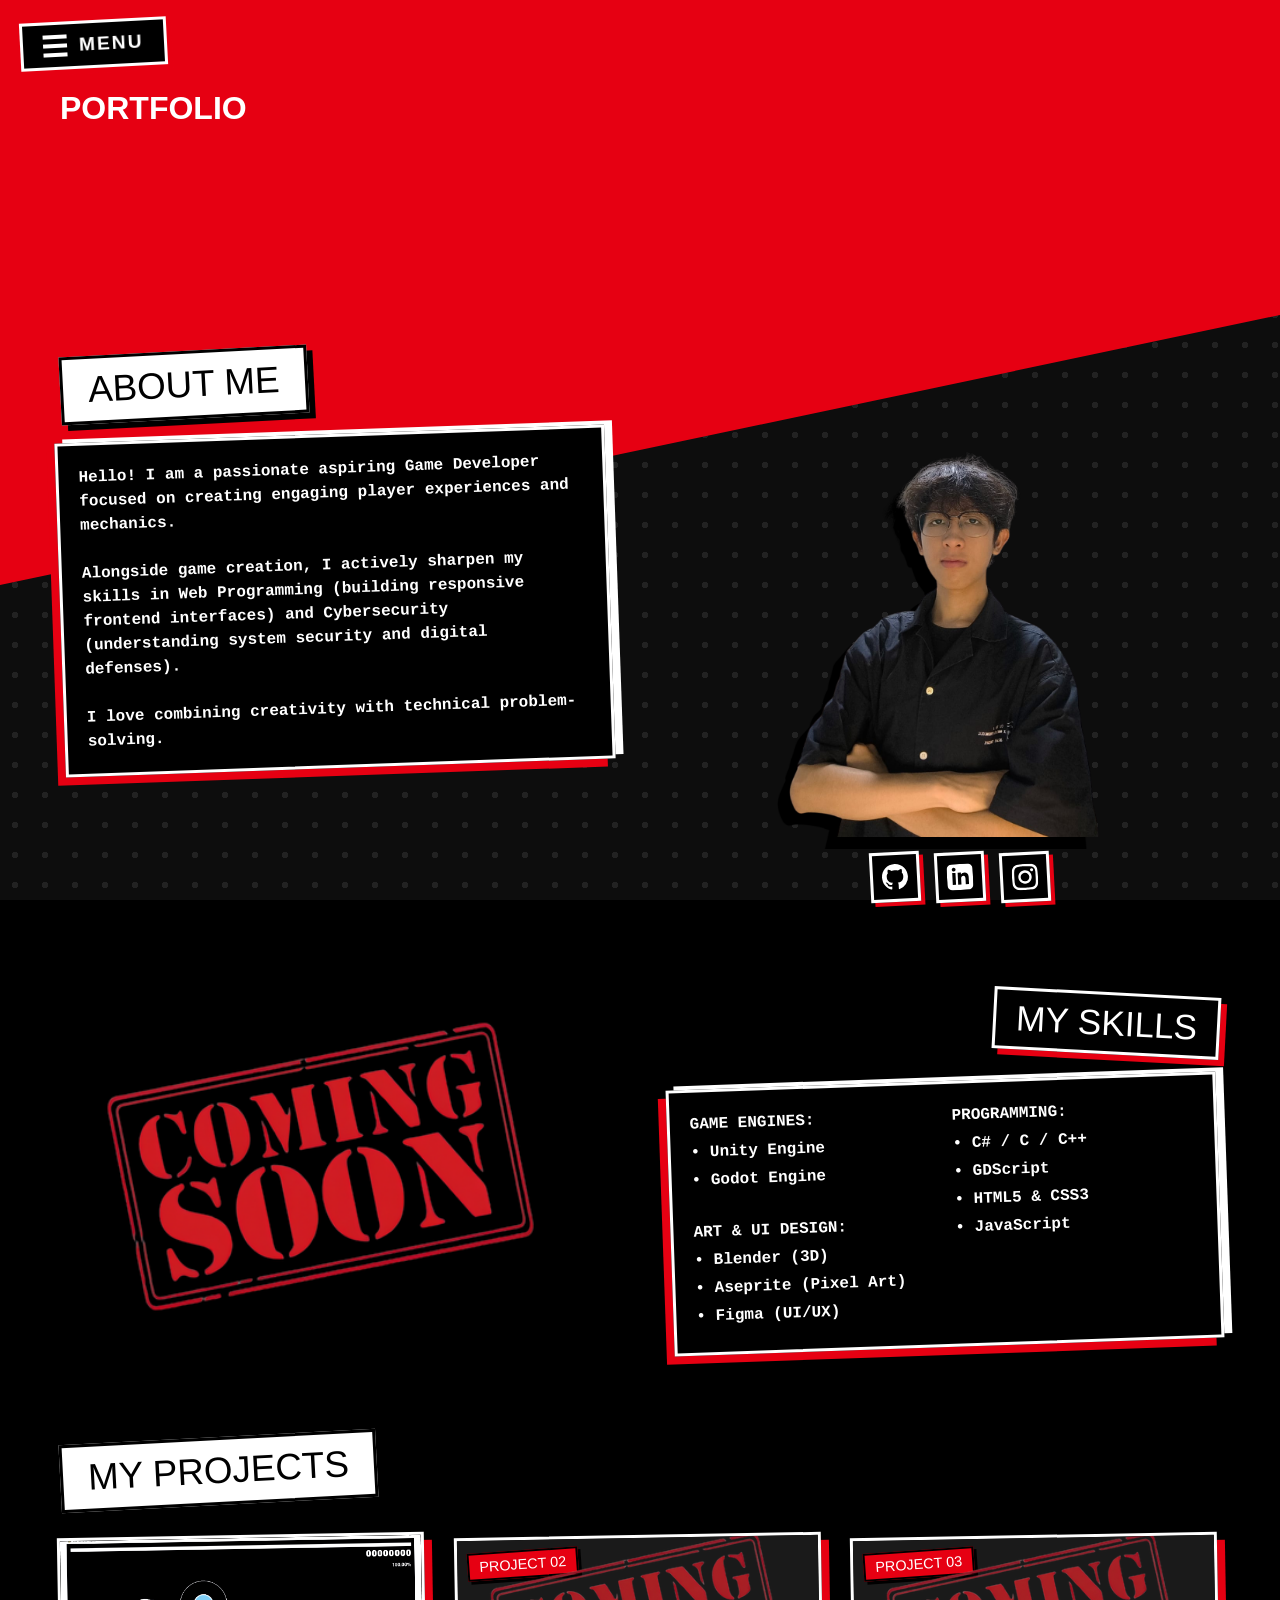
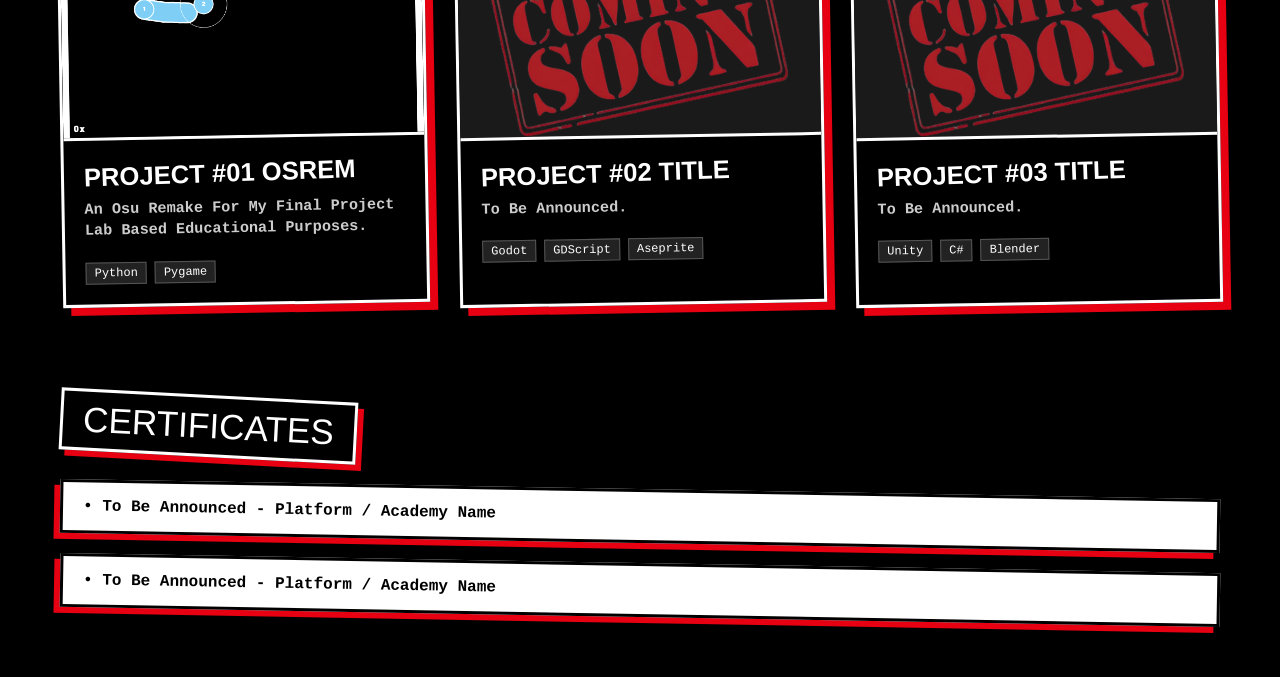
<file: Index.html>
<!DOCTYPE html>
<html lang="id">
<head>
  <meta charset="UTF-8">
  <meta name="viewport" content="width=device-width, initial-scale=1.0">
  <title>Portofolio - Persona 5 Style Interactive</title>
  <link rel="stylesheet" href="style.css">
</head>
<body>

  <div class="bg-split"></div>
  <div class="bg-bottom"></div>

  <div class="top-menu-btn" id="menuToggle">
    <div class="hamburger-icon">
      <span></span>
      <span></span>
      <span></span>
    </div>
    <span class="menu-text">MENU</span>
  </div>

  <div class="menu-overlay" id="menuOverlay"></div>

  <div class="side-menu" id="sideMenu">
    <button class="close-btn" id="closeMenu">X CLOSE</button>
    <h2 class="menu-title">NAVIGASI</h2>
    <ul class="menu-list">
      <li class="menu-item"><a href="#about">01. ABOUT ME</a></li>
      <li class="menu-item"><a href="#skills">02. MY SKILLS</a></li>
      <li class="menu-item"><a href="#projects">03. MY PROJECTS</a></li>
      <li class="menu-item"><a href="#certificates">04. CERTIFICATES</a></li>
    </ul>
  </div>

  <div class="portfolio-container">
    
    <h1 class="header-title">PORTFOLIO</h1>

    <section id="about" class="section-about">
      <div class="box-left-top">
        <div class="title-box">ABOUT ME</div>
        <div class="description-box">
          <p>Hello! I am a passionate aspiring Game Developer focused on creating engaging player experiences and mechanics.</p>
          <br>
          <p>Alongside game creation, I actively sharpen my skills in Web Programming (building responsive frontend interfaces) and Cybersecurity (understanding system security and digital defenses).</p>
          <br>
          <p>I love combining creativity with technical problem-solving.</p>
        </div>
      </div>
      
      <div class="person-image-container">
        <img src="Image/Foto Profil.png" alt="Foto Profil" class="person-img profile-img">
        
        <div class="social-links">
          <a href="#" target="_blank" class="social-btn" title="GitHub">
            <svg viewBox="0 0 24 24"><path d="M12 0C5.37 0 0 5.37 0 12c0 5.31 3.435 9.795 8.205 11.385.6.105.825-.255.825-.57 0-.285-.015-1.23-.015-2.235-3.015.555-3.795-.735-4.035-1.41-.135-.345-.72-1.41-1.23-1.695-.42-.225-1.02-.78-.015-.795.945-.015 1.62.87 1.845 1.23 1.08 1.815 2.805 1.305 3.495.99.105-.78.42-1.305.765-1.605-2.67-.3-5.46-1.335-5.46-5.925 0-1.305.465-2.385 1.23-3.225-.12-.3-.54-1.53.12-3.18 0 0 1.005-.315 3.3 1.23.96-.27 1.98-.405 3-.405s2.04.135 3 .405c2.295-1.56 3.3-1.23 3.3-1.23.66 1.65.24 2.88.12 3.18.765.84 1.23 1.905 1.23 3.225 0 4.605-2.805 5.625-5.475 5.925.435.375.81 1.095.81 2.22 0 1.605-.015 2.895-.015 3.3 0 .315.225.69.825.57A12.02 12.02 0 0024 12c0-6.63-5.37-12-12-12z"/></svg>
          </a>
          <a href="#" target="_blank" class="social-btn" title="LinkedIn">
            <svg viewBox="0 0 24 24"><path d="M19 0h-14c-2.761 0-5 2.239-5 5v14c0 2.761 2.239 5 5 5h14c2.762 0 5-2.239 5-5v-14c0-2.761-2.238-5-5-5zm-11 19h-3v-11h3v11zm-1.5-12.268c-.966 0-1.75-.79-1.75-1.764s.784-1.764 1.75-1.764 1.75.79 1.75 1.764-.783 1.764-1.75 1.764zm13.5 12.268h-3v-5.604c0-3.368-4-3.113-4 0v5.604h-3v-11h3v1.765c1.396-2.586 7-2.777 7 2.476v6.759z"/></svg>
          </a>
          <a href="#" target="_blank" class="social-btn" title="Instagram">
            <svg viewBox="0 0 24 24"><path d="M12 2.163c3.204 0 3.584.012 4.85.07 3.252.148 4.771 1.691 4.919 4.919.058 1.265.069 1.645.069 4.849 0 3.205-.012 3.584-.069 4.849-.149 3.225-1.664 4.771-4.919 4.919-1.266.058-1.644.07-4.85.07-3.204 0-3.584-.012-4.849-.07-3.26-.149-4.771-1.699-4.919-4.92-.058-1.265-.07-1.644-.07-4.849 0-3.204.013-3.583.07-4.849.149-3.227 1.664-4.771 4.919-4.919 1.266-.057 1.645-.069 4.849-.069zm0-2.163c-3.259 0-3.667.014-4.947.072-4.358.2-6.78 2.618-6.98 6.98-.059 1.281-.073 1.689-.073 4.948 0 3.259.014 3.668.072 4.948.2 4.358 2.618 6.78 6.98 6.98 1.281.058 1.689.072 4.948.072 3.259 0 3.668-.014 4.948-.072 4.354-.2 6.782-2.618 6.979-6.98.059-1.28.073-1.689.073-4.948 0-3.259-.014-3.667-.072-4.947-.196-4.354-2.617-6.78-6.979-6.98-1.281-.059-1.69-.073-4.949-.073zm0 5.838c-3.403 0-6.162 2.759-6.162 6.162s2.759 6.163 6.162 6.163 6.162-2.759 6.162-6.163c0-3.403-2.759-6.162-6.162-6.162zm0 10.162c-2.209 0-4-1.79-4-4 0-2.209 1.791-4 4-4s4 1.791 4 4c0 2.21-1.791 4-4 4zm6.406-11.845c-.796 0-1.441.645-1.441 1.44s.645 1.44 1.441 1.44c.795 0 1.439-.645 1.439-1.44s-.644-1.44-1.439-1.44z"/></svg>
          </a>
        </div>
      </div>
    </section>

    <section id="skills" class="section-skills">
      <div class="person-image-container">
        <img src="Image/Coming Soon.png" alt="Skill Visual" class="person-img">
      </div>
      <div class="box-left-top">
        <div class="title-box-red">MY SKILLS</div>
        <div class="description-box skills-grid">
          <div class="skill-col">
            <p><b>GAME ENGINES:</b></p>
            <p>• Unity Engine</p>
            <p>• Godot Engine</p>
            <br>
            <p><b>ART & UI DESIGN:</b></p>
            <p>• Blender (3D)</p>
            <p>• Aseprite (Pixel Art)</p>
            <p>• Figma (UI/UX)</p>
          </div>
          
          <div class="skill-col">
            <p><b>PROGRAMMING:</b></p>
            <p>• C# / C / C++</p>
            <p>• GDScript</p>
            <p>• HTML5 & CSS3</p>
            <p>• JavaScript</p>
          </div>
        </div>
      </div>
    </section>

    <section id="projects" class="section-projects">
      <div class="title-box">MY PROJECTS</div>
      
      <div class="projects-grid">
        <div class="project-card">
          <div class="project-img-wrapper">
            <span class="project-badge">PROJECT 01</span>
            <img src="Image/Osu Remake.png" alt="Project 1" class="project-img">
          </div>
          <div class="project-content">
            <h3>PROJECT #01 Osrem</h3>
            <p>An Osu Remake For My Final Project Lab Based Educational Purposes.</p>
            <div class="project-tags">
              <span class="tag">Python</span>
              <span class="tag">Pygame</span>
            </div>
          </div>
        </div>

        <div class="project-card">
          <div class="project-img-wrapper">
            <span class="project-badge">PROJECT 02</span>
            <img src="Image/Coming Soon.png" alt="Project 2" class="project-img">
          </div>
          <div class="project-content">
            <h3>PROJECT #02 TITLE</h3>
            <p>To Be Announced.</p>
            <div class="project-tags">
              <span class="tag">Godot</span>
              <span class="tag">GDScript</span>
              <span class="tag">Aseprite</span>
            </div>
          </div>
        </div>

        <div class="project-card">
          <div class="project-img-wrapper">
            <span class="project-badge">PROJECT 03</span>
            <img src="Image/Coming Soon.png" alt="Project 3" class="project-img">
          </div>
          <div class="project-content">
            <h3>PROJECT #03 TITLE</h3>
            <p>To Be Announced.</p>
            <div class="project-tags">
              <span class="tag">Unity</span>
              <span class="tag">C#</span>
              <span class="tag">Blender</span>
            </div>
          </div>
        </div>
      </div>
    </section>

    <section id="certificates" class="section-certificates">
      <div class="title-box-red" style="align-self: flex-start;">CERTIFICATES</div>
      <div class="cert-item">
        <p><b>• To Be Announced</b> - Platform / Academy Name</p>
      </div>
      <div class="cert-item">
        <p><b>• To Be Announced</b> - Platform / Academy Name</p>
      </div>
    </section>

  </div>

  <script src="script.js"></script>
</body>
</html>
</file>
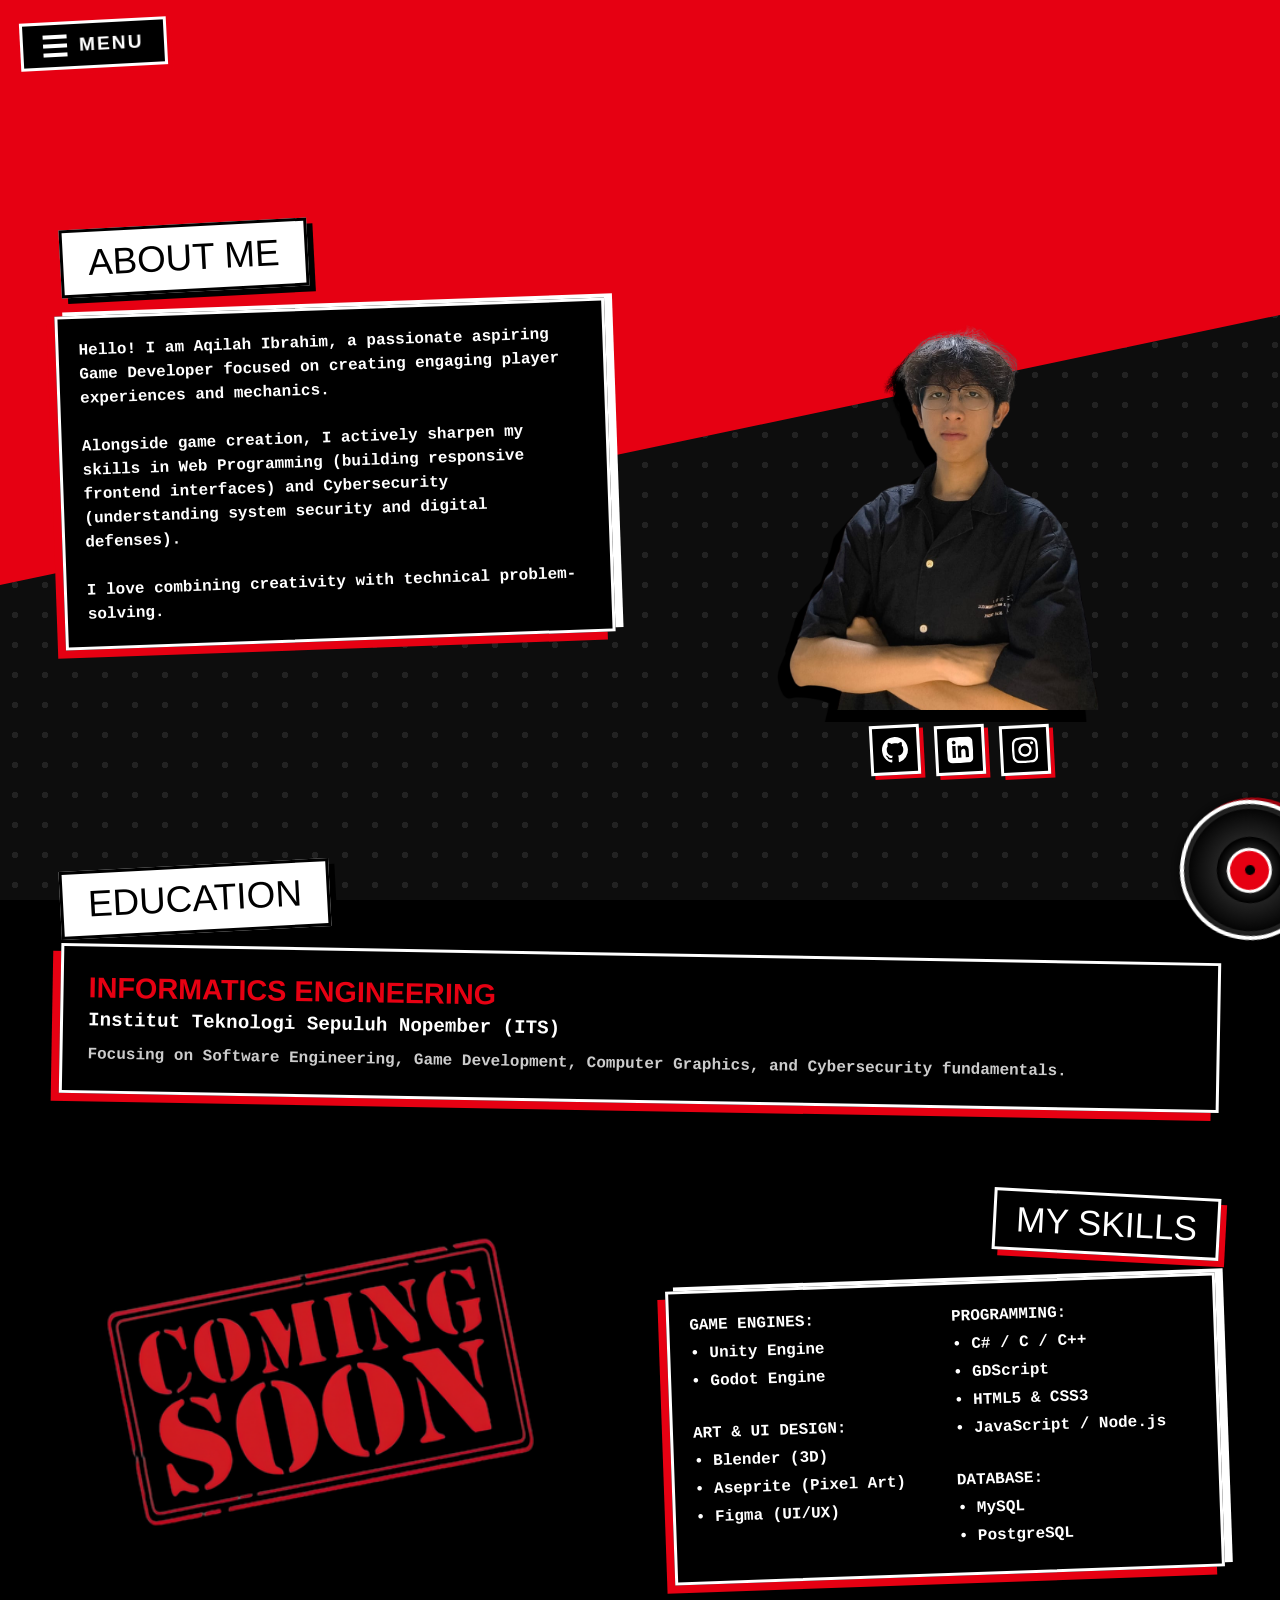
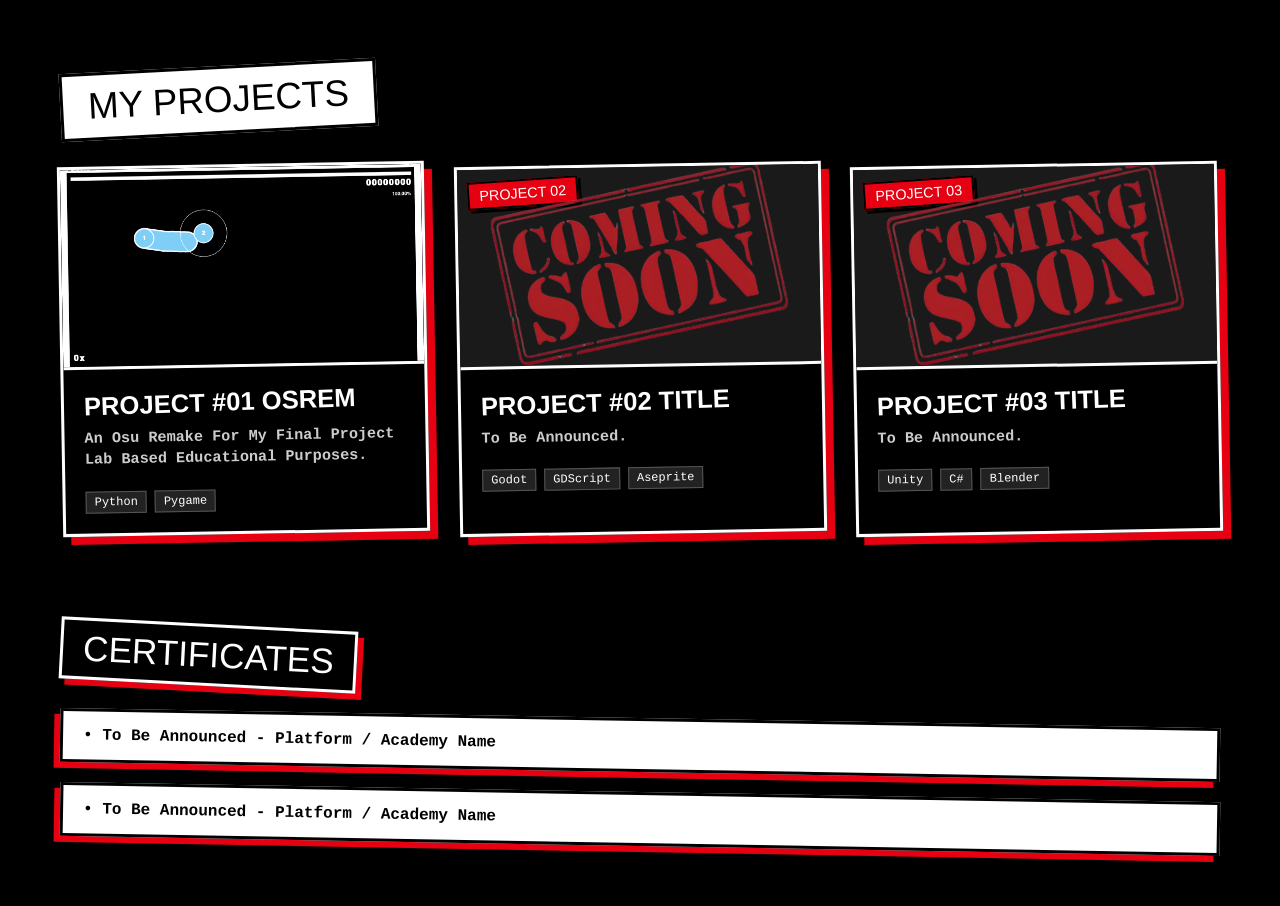
<file: index.html>
<!DOCTYPE html>
<html lang="id">
<head>
  <meta charset="UTF-8">
  <meta name="viewport" content="width=device-width, initial-scale=1.0">
  <title>Persona 5 Style Inspired</title>
  <link rel="stylesheet" href="style.css">
</head>
<body>

  <div class="bg-split"></div>
  <div class="bg-bottom"></div>

  <div class="top-menu-btn" id="menuToggle">
    <div class="hamburger-icon">
      <span></span>
      <span></span>
      <span></span>
    </div>
    <span class="menu-text">MENU</span>
  </div>

  <div class="menu-overlay" id="menuOverlay"></div>

  <div class="side-menu" id="sideMenu">
    <button class="close-btn" id="closeMenu">X CLOSE</button>
    <h2 class="menu-title">NAVIGASI</h2>
    <ul class="menu-list">
      <li class="menu-item"><a href="#about">01. ABOUT ME</a></li>
      <li class="menu-item"><a href="#education">02. EDUCATION</a></li>
      <li class="menu-item"><a href="#skills">03. MY SKILLS</a></li>
      <li class="menu-item"><a href="#projects">04. MY PROJECTS</a></li>
      <li class="menu-item"><a href="#certificates">05. CERTIFICATES</a></li>
    </ul>
  </div>

  <div class="portfolio-container">

    <section id="about" class="section-about">
      <div class="box-left-top">
        <div class="title-box">ABOUT ME</div>
        <div class="description-box">
          <p>Hello! I am <b>Aqilah Ibrahim</b>, a passionate aspiring Game Developer focused on creating engaging player experiences and mechanics.</p>
          <br>
          <p>Alongside game creation, I actively sharpen my skills in Web Programming (building responsive frontend interfaces) and Cybersecurity (understanding system security and digital defenses).</p>
          <br>
          <p>I love combining creativity with technical problem-solving.</p>
        </div>
      </div>
      
      <div class="person-image-container">
        <img src="Image/Foto Profil.png" alt="Foto Profil" class="person-img profile-img">
        
        <div class="social-links">
          <a href="https://github.com/R-oyko" target="_blank" class="social-btn" title="GitHub">
            <svg viewBox="0 0 24 24"><path d="M12 0C5.37 0 0 5.37 0 12c0 5.31 3.435 9.795 8.205 11.385.6.105.825-.255.825-.57 0-.285-.015-1.23-.015-2.235-3.015.555-3.795-.735-4.035-1.41-.135-.345-.72-1.41-1.23-1.695-.42-.225-1.02-.78-.015-.795.945-.015 1.62.87 1.845 1.23 1.08 1.815 2.805 1.305 3.495.99.105-.78.42-1.305.765-1.605-2.67-.3-5.46-1.335-5.46-5.925 0-1.305.465-2.385 1.23-3.225-.12-.3-.54-1.53.12-3.18 0 0 1.005-.315 3.3 1.23.96-.27 1.98-.405 3-.405s2.04.135 3 .405c2.295-1.56 3.3-1.23 3.3-1.23.66 1.65.24 2.88.12 3.18.765.84 1.23 1.905 1.23 3.225 0 4.605-2.805 5.625-5.475 5.925.435.375.81 1.095.81 2.22 0 1.605-.015 2.895-.015 3.3 0 .315.225.69.825.57A12.02 12.02 0 0024 12c0-6.63-5.37-12-12-12z"/></svg>
          </a>
          <a href="https://www.linkedin.com/in/roycoworks/" target="_blank" class="social-btn" title="LinkedIn">
            <svg viewBox="0 0 24 24"><path d="M19 0h-14c-2.761 0-5 2.239-5 5v14c0 2.761 2.239 5 5 5h14c2.762 0 5-2.239 5-5v-14c0-2.761-2.238-5-5-5zm-11 19h-3v-11h3v11zm-1.5-12.268c-.966 0-1.75-.79-1.75-1.764s.784-1.764 1.75-1.764 1.75.79 1.75 1.764-.783 1.764-1.75 1.764zm13.5 12.268h-3v-5.604c0-3.368-4-3.113-4 0v5.604h-3v-11h3v1.765c1.396-2.586 7-2.777 7 2.476v6.759z"/></svg>
          </a>
          <a href="https://www.instagram.com/r.oyko?stkn=YXdjenV5ZW16cmQz" target="_blank" class="social-btn" title="Instagram">
            <svg viewBox="0 0 24 24"><path d="M12 2.163c3.204 0 3.584.012 4.85.07 3.252.148 4.771 1.691 4.919 4.919.058 1.265.069 1.645.069 4.849 0 3.205-.012 3.584-.069 4.849-.149 3.225-1.664 4.771-4.919 4.919-1.266.058-1.644.07-4.85.07-3.204 0-3.584-.012-4.849-.07-3.26-.149-4.771-1.699-4.919-4.92-.058-1.265-.07-1.644-.07-4.849 0-3.204.013-3.583.07-4.849.149-3.227 1.664-4.771 4.919-4.919 1.266-.057 1.645-.069 4.849-.069zm0-2.163c-3.259 0-3.667.014-4.947.072-4.358.2-6.78 2.618-6.98 6.98-.059 1.281-.073 1.689-.073 4.948 0 3.259.014 3.668.072 4.948.2 4.358 2.618 6.78 6.98 6.98 1.281.058 1.689.072 4.948.072 3.259 0 3.668-.014 4.948-.072 4.354-.2 6.782-2.618 6.979-6.98.059-1.28.073-1.689.073-4.948 0-3.259-.014-3.667-.072-4.947-.196-4.354-2.617-6.78-6.979-6.98-1.281-.059-1.69-.073-4.949-.073zm0 5.838c-3.403 0-6.162 2.759-6.162 6.162s2.759 6.163 6.162 6.163 6.162-2.759 6.162-6.163c0-3.403-2.759-6.162-6.162-6.162zm0 10.162c-2.209 0-4-1.79-4-4 0-2.209 1.791-4 4-4s4 1.791 4 4c0 2.21-1.791 4-4 4zm6.406-11.845c-.796 0-1.441.645-1.441 1.44s.645 1.44 1.441 1.44c.795 0 1.439-.645 1.439-1.44s-.644-1.44-1.439-1.44z"/></svg>
          </a>
        </div>
      </div>
    </section>

    <section id="education" class="section-education">
      <div class="title-box">EDUCATION</div>
      <div class="education-card">
        <h3>INFORMATICS ENGINEERING</h3>
        <h4>Institut Teknologi Sepuluh Nopember (ITS)</h4>
        <p>Focusing on Software Engineering, Game Development, Computer Graphics, and Cybersecurity fundamentals.</p>
      </div>
    </section>

    <section id="skills" class="section-skills">
      <div class="person-image-container">
        <img src="Image/Coming Soon.png" alt="Skill Visual" class="person-img">
      </div>
      <div class="box-left-top">
        <div class="title-box-red">MY SKILLS</div>
        <div class="description-box skills-grid">
          <div class="skill-col">
            <p><b>GAME ENGINES:</b></p>
            <p>• Unity Engine</p>
            <p>• Godot Engine</p>
            <br>
            <p><b>ART & UI DESIGN:</b></p>
            <p>• Blender (3D)</p>
            <p>• Aseprite (Pixel Art)</p>
            <p>• Figma (UI/UX)</p>
          </div>
          
          <div class="skill-col">
            <p><b>PROGRAMMING:</b></p>
            <p>• C# / C / C++</p>
            <p>• GDScript</p>
            <p>• HTML5 & CSS3</p>
            <p>• JavaScript / Node.js</p>
            <br>
            <p><b>DATABASE:</b></p>
            <p>• MySQL</p>
            <p>• PostgreSQL</p>
          </div>
        </div>
      </div>
    </section>

    <section id="projects" class="section-projects">
      <div class="title-box">MY PROJECTS</div>
      
      <div class="projects-grid">
        <div class="project-card">
          <div class="project-img-wrapper">
            <span class="project-badge">PROJECT 01</span>
            <img src="Image/Osu Remake.png" alt="Project 1" class="project-img">
          </div>
          <div class="project-content">
            <h3>PROJECT #01 Osrem</h3>
            <p>An Osu Remake For My Final Project Lab Based Educational Purposes.</p>
            <div class="project-tags">
              <span class="tag">Python</span>
              <span class="tag">Pygame</span>
            </div>
          </div>
        </div>

        <div class="project-card">
          <div class="project-img-wrapper">
            <span class="project-badge">PROJECT 02</span>
            <img src="Image/Coming Soon.png" alt="Project 2" class="project-img">
          </div>
          <div class="project-content">
            <h3>PROJECT #02 TITLE</h3>
            <p>To Be Announced.</p>
            <div class="project-tags">
              <span class="tag">Godot</span>
              <span class="tag">GDScript</span>
              <span class="tag">Aseprite</span>
            </div>
          </div>
        </div>

        <div class="project-card">
          <div class="project-img-wrapper">
            <span class="project-badge">PROJECT 03</span>
            <img src="Image/Coming Soon.png" alt="Project 3" class="project-img">
          </div>
          <div class="project-content">
            <h3>PROJECT #03 TITLE</h3>
            <p>To Be Announced.</p>
            <div class="project-tags">
              <span class="tag">Unity</span>
              <span class="tag">C#</span>
              <span class="tag">Blender</span>
            </div>
          </div>
        </div>
      </div>
    </section>

    <section id="certificates" class="section-certificates">
      <div class="title-box-red" style="align-self: flex-start;">CERTIFICATES</div>
      <div class="cert-item">
        <p><b>• To Be Announced</b> - Platform / Academy Name</p>
      </div>
      <div class="cert-item">
        <p><b>• To Be Announced</b> - Platform / Academy Name</p>
      </div>
    </section>

  </div>

  <div class="vinyl-record" id="vinylRecord">
    <div class="vinyl-label"></div>
  </div>

  <script src="script.js"></script>
</body>
</html>
</file>
<file: style.css>
* {
  box-sizing: border-box;
  margin: 0;
  padding: 0;
}

html {
  scroll-behavior: smooth;
}

body {
  font-family: 'Arial Black', Impact, sans-serif;
  background-color: #000;
  color: #fff;
  overflow-x: hidden;
  min-height: 100vh;
  position: relative;
}

.bg-split {
  position: fixed;
  top: 0;
  left: 0;
  width: 100vw;
  height: 100vh;
  z-index: 1;
  background-color: #e60012;
  clip-path: polygon(0 0, 100% 0, 100% 35%, 0 65%);
  pointer-events: none;
}

.bg-bottom {
  position: fixed;
  top: 0;
  left: 0;
  width: 100vw;
  height: 100vh;
  z-index: 0;
  background-color: #0d0d0d;
  background-image: radial-gradient(#222 15%, transparent 16%);
  background-size: 30px 30px;
  pointer-events: none;
}

.top-menu-btn {
  position: fixed;
  top: 20px;
  left: 20px;
  z-index: 100;
  display: flex;
  align-items: center;
  gap: 12px;
  background: #000;
  padding: 10px 20px;
  transform: rotate(-3deg);
  border: 3px solid #fff;
  cursor: pointer;
  box-shadow: 5px 5px 0px #e60012;
  transition: all 0.2s ease-in-out;
}

.top-menu-btn:hover {
  transform: scale(1.1) rotate(-1deg);
  background: #e60012;
  border-color: #000;
  box-shadow: 6px 6px 0px #fff;
}

.hamburger-icon {
  display: flex;
  flex-direction: column;
  gap: 5px;
  width: 24px;
}

.hamburger-icon span {
  display: block;
  height: 4px;
  background-color: #fff;
  width: 100%;
  transition: background-color 0.2s;
}

.top-menu-btn:hover .hamburger-icon span {
  background-color: #000;
}

.menu-text {
  font-size: 1.2rem;
  font-weight: bold;
  letter-spacing: 2px;
  color: #fff;
  transition: color 0.2s;
}

.top-menu-btn:hover .menu-text {
  color: #000;
}

.menu-overlay {
  position: fixed;
  top: 0;
  left: 0;
  width: 100vw;
  height: 100vh;
  background: rgba(0, 0, 0, 0.7);
  z-index: 150;
  opacity: 0;
  visibility: hidden;
  transition: all 0.3s ease;
}

.menu-overlay.active {
  opacity: 1;
  visibility: visible;
}

.side-menu {
  position: fixed;
  top: 0;
  left: -380px;
  width: 320px;
  height: 100vh;
  background: #000;
  border-right: 5px solid #e60012;
  z-index: 200;
  padding: 40px 20px;
  display: flex;
  flex-direction: column;
  gap: 20px;
  transition: left 0.4s cubic-bezier(0.175, 0.885, 0.32, 1.275);
  box-shadow: 10px 0px 20px rgba(0, 0, 0, 0.8);
}

.side-menu.active {
  left: 0;
}

.close-btn {
  align-self: flex-end;
  background: #e60012;
  color: #fff;
  border: 2px solid #fff;
  font-size: 1.2rem;
  padding: 5px 15px;
  cursor: pointer;
  transform: rotate(3deg);
  font-weight: bold;
  transition: transform 0.2s, background 0.2s;
}

.close-btn:hover {
  transform: scale(1.15) rotate(0deg);
  background: #fff;
  color: #000;
}

.menu-title {
  font-size: 2rem;
  color: #fff;
  border-bottom: 3px solid #e60012;
  padding-bottom: 10px;
  transform: rotate(-2deg);
  text-transform: uppercase;
  margin-bottom: 10px;
}

.menu-list {
  list-style: none;
  display: flex;
  flex-direction: column;
  gap: 15px;
}

.menu-item a {
  display: block;
  color: #fff;
  text-decoration: none;
  font-size: 1.4rem;
  padding: 12px 15px;
  background: #111;
  border: 2px solid #333;
  transform: rotate(-2deg);
  transition: all 0.25s ease-in-out;
  position: relative;
}

.menu-item a:hover {
  background: #e60012;
  color: #fff;
  border-color: #fff;
  transform: scale(1.12) rotate(1deg) translateX(10px);
  box-shadow: -5px 5px 0px #fff;
  font-weight: bold;
}

.portfolio-container {
  position: relative;
  z-index: 10;
  max-width: 1200px;
  margin: 0 auto;
  padding: 90px 20px 60px;
  display: flex;
  flex-direction: column;
  gap: 90px;
}

.title-box {
  background: #fff;
  color: #000;
  display: inline-block;
  padding: 10px 25px;
  font-size: 2.3rem;
  text-transform: uppercase;
  transform: rotate(-3deg);
  box-shadow: 6px 6px 0px #000;
  border: 3px solid #000;
  width: fit-content;
  transition: transform 0.2s;
}

.title-box:hover {
  transform: scale(1.05) rotate(-1deg);
}

.title-box-red {
  background: #000;
  color: #fff;
  border: 3px solid #fff;
  display: inline-block;
  padding: 8px 20px;
  font-size: 2.2rem;
  text-transform: uppercase;
  transform: rotate(3deg);
  box-shadow: 6px 6px 0px #e60012;
  align-self: flex-end;
  margin-bottom: 12px;
  transition: transform 0.2s;
  position: relative;
  z-index: 2;
}

.title-box-red:hover {
  transform: scale(1.05) rotate(1deg);
}

.box-left-top {
  flex: 1;
  min-width: 300px;
  max-width: 550px;
  display: flex;
  flex-direction: column;
  gap: 15px;
}

.description-box {
  background: #000;
  color: #fff;
  border: 3px solid #fff;
  padding: 20px;
  transform: rotate(-2deg);
  box-shadow: -8px 8px 0px #e60012, 8px -4px 0px #fff;
  font-family: 'Courier New', Courier, monospace;
  font-weight: bold;
  line-height: 1.5;
  transition: all 0.3s ease;
}

.description-box:hover {
  transform: scale(1.03) rotate(0deg);
  box-shadow: -12px 12px 0px #e60012, 12px -6px 0px #fff;
  border-color: #e60012;
}

.section-about {
  display: flex;
  flex-wrap: wrap;
  justify-content: space-between;
  align-items: center;
  gap: 30px;
}

.person-image-container {
  flex: 1.3;
  min-width: 320px;
  max-width: 520px;
  display: flex;
  flex-direction: column;
  align-items: center;
  justify-content: center;
}

.person-img {
  width: 100%;
  height: auto;
  max-height: 620px;
  object-fit: contain;
  filter: drop-shadow(12px 12px 0px #000);
  transition: transform 0.3s ease, filter 0.3s ease;
}

.person-img:hover {
  transform: scale(1.05) translateY(-5px);
  filter: drop-shadow(14px 14px 0px #e60012);
}

.profile-img {
  transform: scaleX(-1);
}

.profile-img:hover {
  transform: scaleX(-1) scale(1.05) translateY(-5px);
}

.social-links {
  display: flex;
  gap: 15px;
  margin-top: 15px;
}

.social-btn {
  display: flex;
  align-items: center;
  justify-content: center;
  width: 50px;
  height: 50px;
  background: #000;
  border: 3px solid #fff;
  transform: rotate(-3deg);
  box-shadow: 4px 4px 0px #e60012;
  transition: all 0.25s ease-in-out;
  color: #fff;
  text-decoration: none;
}

.social-btn svg {
  width: 26px;
  height: 26px;
  fill: currentColor;
  transition: fill 0.2s;
}

.social-btn:hover {
  transform: scale(1.15) rotate(3deg) translateY(-3px);
  background: #e60012;
  border-color: #fff;
  box-shadow: 6px 6px 0px #fff;
  color: #000;
}

.section-education {
  display: flex;
  flex-direction: column;
  gap: 20px;
}

.education-card {
  background: #000;
  color: #fff;
  border: 3px solid #fff;
  padding: 25px;
  transform: rotate(1deg);
  box-shadow: -8px 8px 0px #e60012;
  font-family: 'Courier New', Courier, monospace;
  transition: all 0.3s ease;
}

.education-card:hover {
  transform: scale(1.02) rotate(-1deg);
  box-shadow: -12px 12px 0px #fff;
  border-color: #e60012;
}

.education-card h3 {
  font-family: 'Arial Black', Impact, sans-serif;
  font-size: 1.8rem;
  color: #e60012;
  text-transform: uppercase;
  margin-bottom: 5px;
}

.education-card h4 {
  font-size: 1.2rem;
  color: #fff;
  margin-bottom: 12px;
}

.education-card p {
  color: #ccc;
  font-weight: bold;
  line-height: 1.4;
}

.section-skills {
  display: flex;
  flex-wrap: wrap-reverse;
  justify-content: space-between;
  align-items: center;
  gap: 30px;
}

.skills-grid {
  display: grid;
  grid-template-columns: 1fr 1fr;
  gap: 20px;
}

.skill-col p {
  margin-bottom: 4px;
}

.section-projects {
  display: flex;
  flex-direction: column;
  gap: 30px;
}

.projects-grid {
  display: grid;
  grid-template-columns: repeat(auto-fit, minmax(320px, 1fr));
  gap: 30px;
}

.project-card {
  background: #000;
  border: 3px solid #fff;
  padding: 0;
  transform: rotate(-1deg);
  box-shadow: 8px 8px 0px #e60012;
  transition: all 0.3s cubic-bezier(0.175, 0.885, 0.32, 1.275);
  cursor: pointer;
  overflow: hidden;
  display: flex;
  flex-direction: column;
}

.project-card:hover {
  transform: scale(1.05) rotate(1deg);
  border-color: #e60012;
  box-shadow: 12px 12px 0px #fff;
  background: #0d0d0d;
}

.project-img-wrapper {
  width: 100%;
  height: 200px;
  overflow: hidden;
  position: relative;
  border-bottom: 3px solid #fff;
  background: #1a1a1a;
}

.project-img {
  width: 100%;
  height: 100%;
  object-fit: cover;
  transition: transform 0.4s ease, filter 0.4s ease;
  filter: grayscale(30%) contrast(110%);
}

.project-card:hover .project-img {
  transform: scale(1.1);
  filter: grayscale(0%) contrast(120%);
}

.project-badge {
  position: absolute;
  top: 10px;
  left: 10px;
  background: #e60012;
  color: #fff;
  font-size: 0.9rem;
  padding: 4px 10px;
  transform: rotate(-3deg);
  border: 2px solid #000;
  box-shadow: 3px 3px 0px #000;
}

.project-content {
  padding: 20px;
  display: flex;
  flex-direction: column;
  gap: 10px;
  font-family: 'Courier New', Courier, monospace;
}

.project-card h3 {
  font-family: 'Arial Black', Impact, sans-serif;
  font-size: 1.6rem;
  color: #fff;
  text-transform: uppercase;
  transform: rotate(-1deg);
  transition: color 0.2s;
}

.project-card:hover h3 {
  color: #e60012;
}

.project-card p {
  font-size: 0.95rem;
  line-height: 1.4;
  color: #ccc;
  font-weight: bold;
}

.project-tags {
  display: flex;
  flex-wrap: wrap;
  gap: 8px;
  margin-top: 10px;
}

.tag {
  background: #222;
  color: #fff;
  font-size: 0.75rem;
  padding: 3px 8px;
  border: 1px solid #555;
}

.section-certificates {
  display: flex;
  flex-direction: column;
  gap: 20px;
}

.cert-item {
  background: #fff;
  color: #000;
  padding: 15px 20px;
  border: 3px solid #000;
  transform: rotate(1deg);
  font-family: 'Courier New', Courier, monospace;
  font-weight: bold;
  box-shadow: -6px 6px 0px #e60012;
  transition: all 0.3s cubic-bezier(0.175, 0.885, 0.32, 1.275);
  cursor: pointer;
}

.cert-item:hover {
  transform: scale(1.04) rotate(-1deg) translateX(8px);
  background: #e60012;
  color: #fff;
  border-color: #fff;
  box-shadow: -10px 10px 0px #fff;
}

.vinyl-record {
  position: fixed;
  bottom: -40px;
  right: -40px;
  width: 140px;
  height: 140px;
  background: radial-gradient(circle, #111 20%, #222 21%, #000 35%, #222 36%, #050505 65%, #222 66%, #000 100%);
  border-radius: 50%;
  border: 4px solid #fff;
  box-shadow: 0 0 15px rgba(0, 0, 0, 0.8), -3px -3px 0px #e60012;
  z-index: 99;
  display: flex;
  align-items: center;
  justify-content: center;
  pointer-events: none;
  transition: transform 0.1s linear;
}

.vinyl-label {
  width: 45px;
  height: 45px;
  background: #e60012;
  border-radius: 50%;
  border: 3px solid #fff;
  position: relative;
}

.vinyl-label::after {
  content: '';
  position: absolute;
  top: 50%;
  left: 50%;
  transform: translate(-50%, -50%);
  width: 10px;
  height: 10px;
  background: #000;
  border-radius: 50%;
}

@media (max-width: 768px) {
  .title-box, .title-box-red { font-size: 1.8rem; }
  .portfolio-container { padding-top: 80px; gap: 60px; }
  .side-menu { width: 80vw; }
  .projects-grid { grid-template-columns: 1fr; }
  .skills-grid { grid-template-columns: 1fr; }

  .person-image-container {
    max-width: 280px;
    min-width: auto;
  }

  .vinyl-record {
    width: 100px;
    height: 100px;
    bottom: -25px;
    right: -25px;
  }

  .vinyl-label {
    width: 30px;
    height: 30px;
  }
}
</file>
